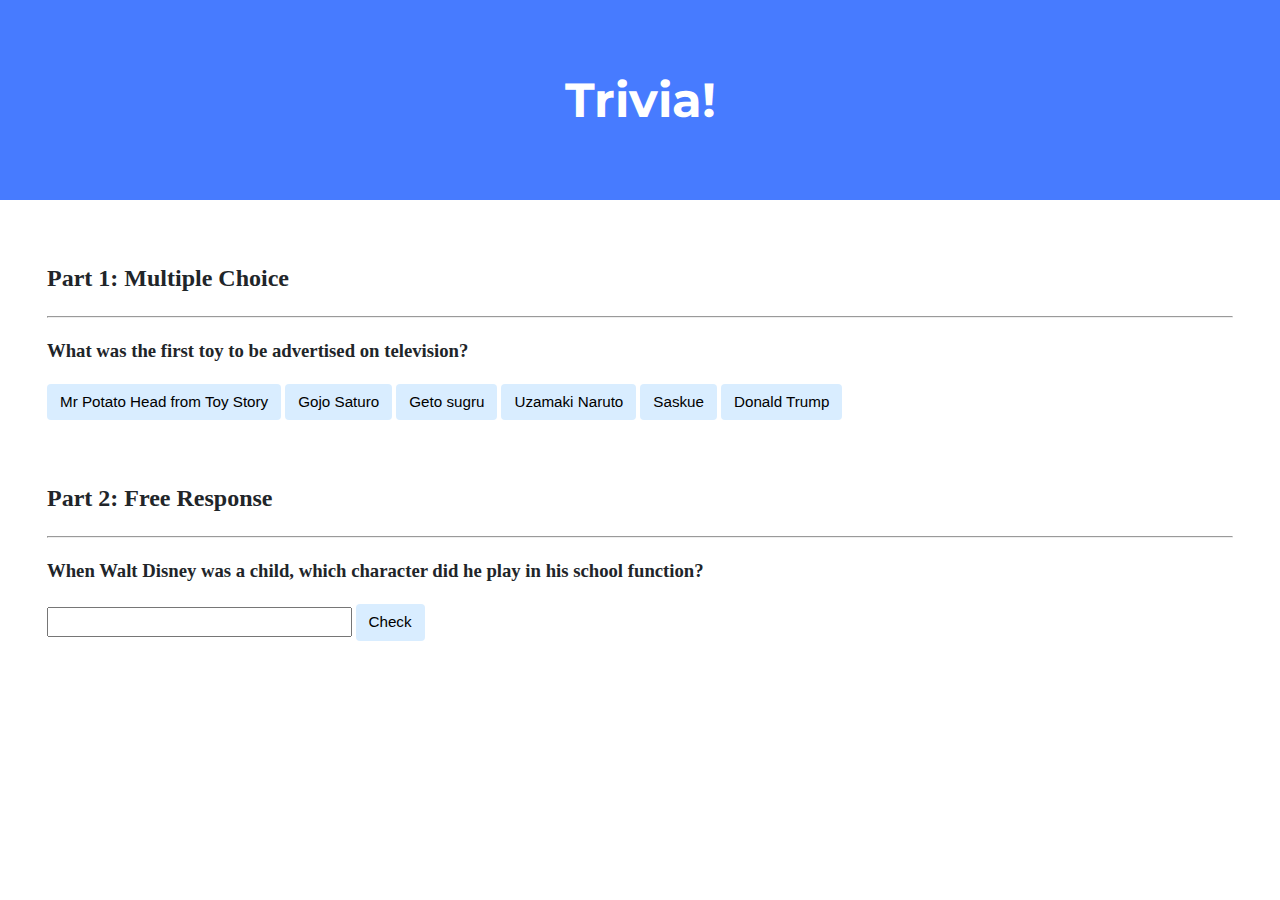
<file: Week 8/trivia/index.html>
<!DOCTYPE html>

<html lang="en">
    <head>
        <link href="https://fonts.googleapis.com/css2?family=Montserrat:wght@500&display=swap" rel="stylesheet">
        <link href="styles.css" rel="stylesheet">
        <title>Trivia!</title>
        <script>
            document.addEventListener('DOMContentLoaded', function(){
                // if user choose correct answer
                let correct = document.querySelector('.correct')
                correct.addEventListener('click', function(){
                    correct.style.backgroundColor = 'green';
                    document.querySelector('#feedback1').innerHTML = 'Correct!';
                });
                // if user choose the wrong answer
                let incorrect = document.querySelectorAll('.incorrect')
                for (let i = 0; i < incorrect.length; i++)
                {
                    incorrect[i].addEventListener('click', function(event){
                        event.target.style.backgroundColor = 'red';
                        document.querySelector('#feedback1').innerHTML = 'Incorrect!';
                    });
                }

              document.querySelector('#check').addEventListener('click', function(){
                    let input = document.querySelector('input');
                    if (input.value.toUpperCase() === 'PETER PAN'){
                        input.style.backgroundColor = 'green';
                        document.querySelector('#feedback2').innerHTML = 'Correct!';
                    } else {
                       input.style.backgroundColor = 'red';
                       document.querySelector('#feedback2').innerHTML = 'Incorrect';
                    }
                 });
            });
        </script>
    </head>
    <body>
        <div class="header">
            <h1>Trivia!</h1>
        </div>

        <div class="container">
            <div class="section">
                <h2>Part 1: Multiple Choice </h2>
                <hr>
                <h3>What was the first toy to be advertised on television?</h3>

                <button class="correct">Mr Potato Head from Toy Story</button>
                <button class="incorrect">Gojo Saturo</button>
                <button class="incorrect">Geto sugru</button>
                <button class="incorrect">Uzamaki Naruto</button>
                <button class="incorrect">Saskue</button>
                <button class="incorrect">Donald Trump</button>

                <p id="feedback1"></p>
            </div>

            <div class="section">
                <h2>Part 2: Free Response</h2>
                <hr>
                <h3>When Walt Disney was a child, which character did he play in his school function?</h3>
                <input type="text"></input>
                <button id="check">Check</button>

                <p id="feedback2"></p>
            </div>
        </div>
    </body>
</html>
</file>
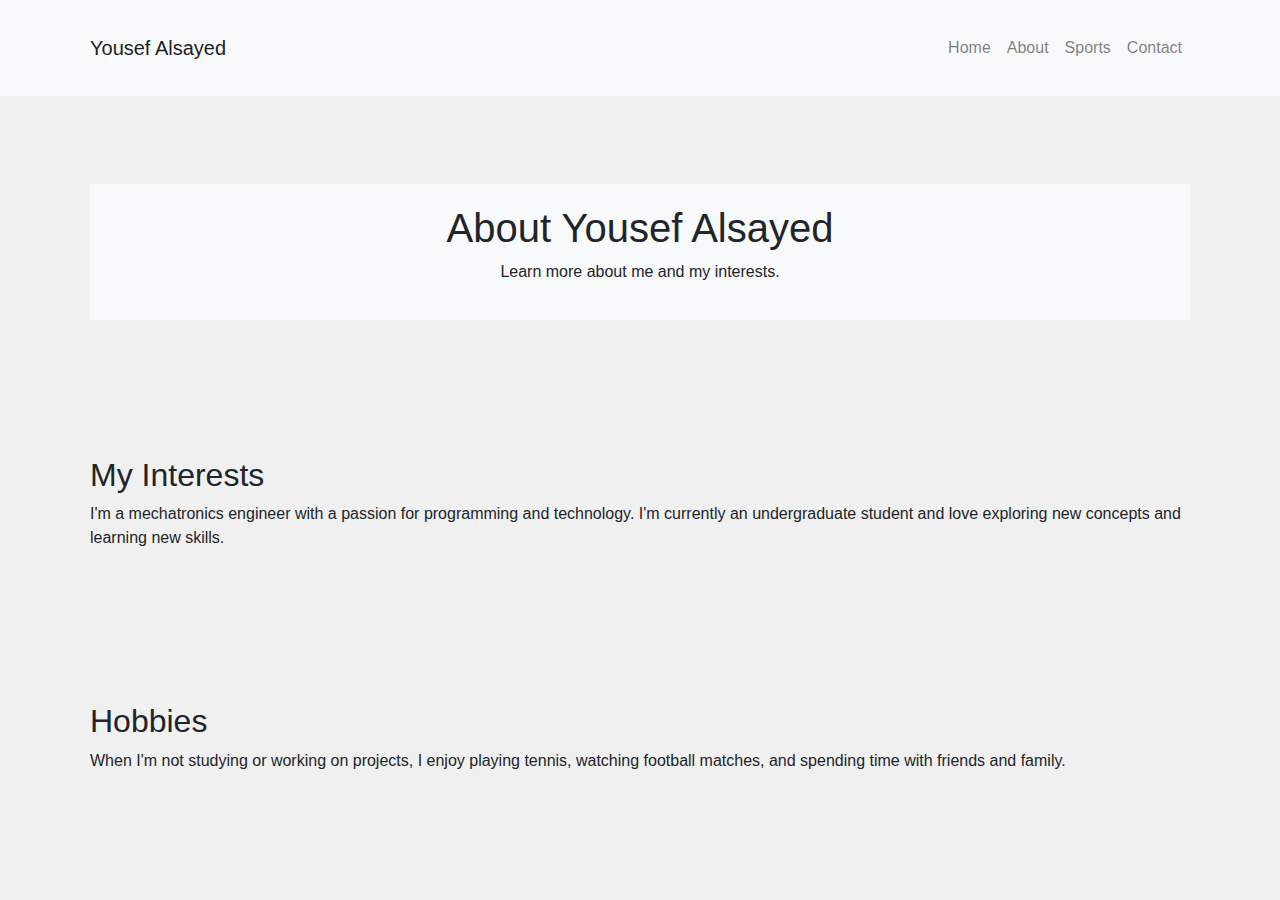
<file: Week 8/homepage/about.html>
<!DOCTYPE html>
<html lang="en">
<head>
    <meta charset="UTF-8">
    <meta name="viewport" content="width=device-width, initial-scale=1.0">
    <title>About Yousef Alsayed</title>
    <link rel="stylesheet" href="https://cdn.jsdelivr.net/npm/bootstrap@4.5.3/dist/css/bootstrap.min.css">
    <link href="styles.css" rel="stylesheet">
</head>
<body style="background-color: #f0f0f0;">
    <nav class="navbar navbar-expand-lg navbar-light bg-light">
        <div class="container">
            <a class="navbar-brand" href="index.html">Yousef Alsayed</a>
            <button class="navbar-toggler" type="button" data-toggle="collapse" data-target="#navbarNav" aria-controls="navbarNav" aria-expanded="false" aria-label="Toggle navigation">
                <span class="navbar-toggler-icon"></span>
            </button>
            <div class="collapse navbar-collapse" id="navbarNav">
                <ul class="navbar-nav ml-auto">
                    <li class="nav-item"><a class="nav-link" href="index.html">Home</a></li>
                    <li class="nav-item"><a class="nav-link" href="about.html">About</a></li>
                    <li class="nav-item"><a class="nav-link" href="sports.html">Sports</a></li>
                    <li class="nav-item"><a class="nav-link" href="contact.html">Contact</a></li>
                </ul>
            </div>
        </div>
    </nav>

    <div class="container">
        <header class="text-center my-5">
            <h1>About Yousef Alsayed</h1>
            <p>Learn more about me and my interests.</p>
        </header>
    </div>

    <div class="container">
        <section class="py-5">
            <h2>My Interests</h2>
            <p>I'm a mechatronics engineer with a passion for programming and technology. I'm currently an undergraduate student and love exploring new concepts and learning new skills.</p>
        </section>
    </div>

    <div class="container">
        <section class="py-5">
            <h2>Hobbies</h2>
            <p>When I'm not studying or working on projects, I enjoy playing tennis, watching football matches, and spending time with friends and family.</p>
        </section>
    </div>

    <script src="script.js"></script>
</body>
</html>
</file>
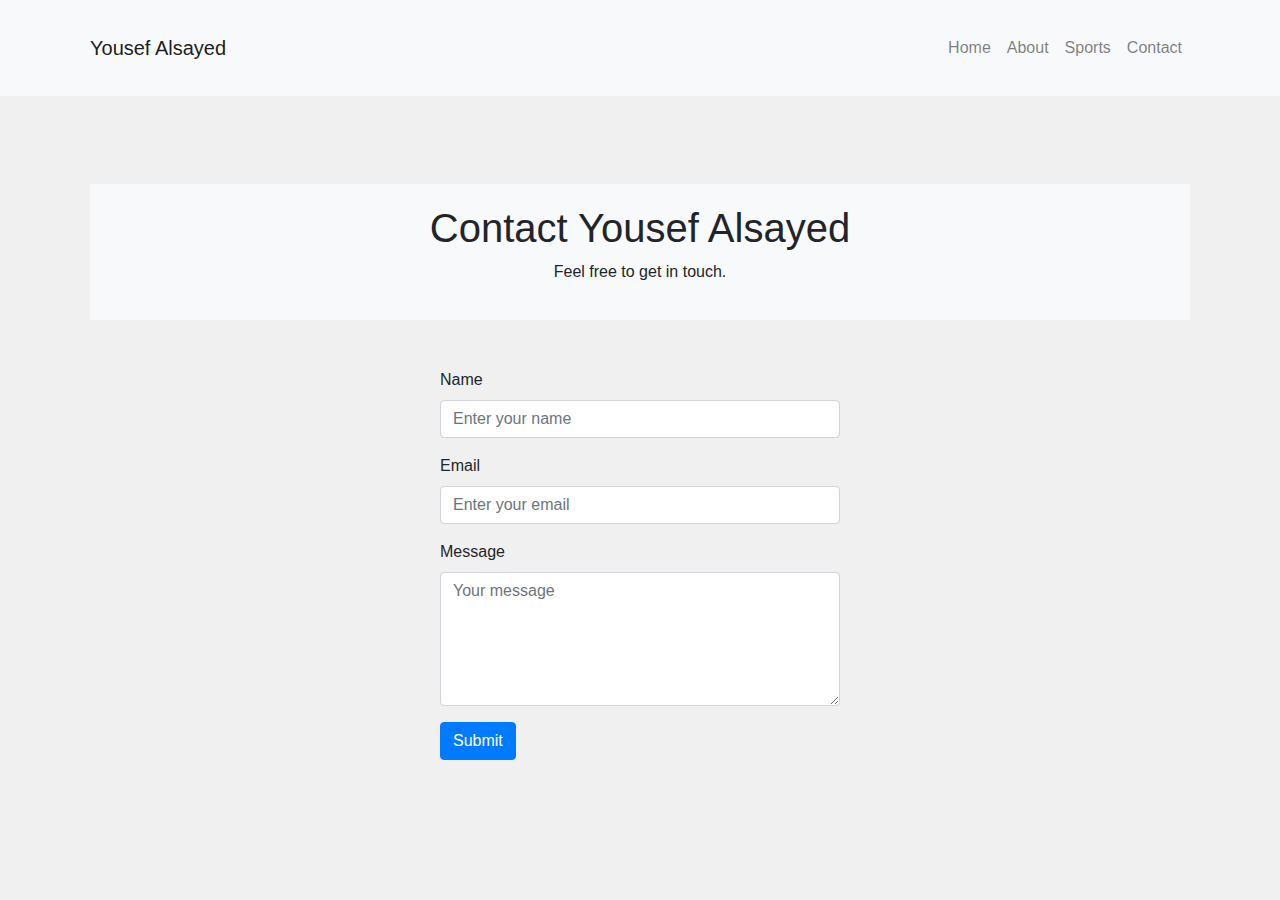
<file: Week 8/homepage/contact.html>
<!DOCTYPE html>
<html lang="en">
<head>
    <meta charset="UTF-8">
    <meta name="viewport" content="width=device-width, initial-scale=1.0">
    <title>Contact Yousef Alsayed</title>
    <link rel="stylesheet" href="https://cdn.jsdelivr.net/npm/bootstrap@4.5.3/dist/css/bootstrap.min.css">
    <link href="styles.css" rel="stylesheet">
</head>
<body style="background-color: #f0f0f0;">
    <nav class="navbar navbar-expand-lg navbar-light bg-light">
        <div class="container">
            <a class="navbar-brand" href="index.html">Yousef Alsayed</a>
            <button class="navbar-toggler" type="button" data-toggle="collapse" data-target="#navbarNav" aria-controls="navbarNav" aria-expanded="false" aria-label="Toggle navigation">
                <span class="navbar-toggler-icon"></span>
            </button>
            <div class="collapse navbar-collapse" id="navbarNav">
                <ul class="navbar-nav ml-auto">
                    <li class="nav-item"><a class="nav-link" href="index.html">Home</a></li>
                    <li class="nav-item"><a class="nav-link" href="about.html">About</a></li>
                    <li class="nav-item"><a class="nav-link" href="sports.html">Sports</a></li>
                    <li class="nav-item"><a class="nav-link" href="contact.html">Contact</a></li>
                </ul>
            </div>
        </div>
    </nav>

    <div class="container">
        <header class="text-center my-5">
            <h1>Contact Yousef Alsayed</h1>
            <p>Feel free to get in touch.</p>
        </header>
        <form class="contact-form">
            <div class="form-group">
                <label for="name">Name</label>
                <input type="text" class="form-control" id="name" placeholder="Enter your name">
            </div>
            <div class="form-group">
                <label for="email">Email</label>
                <input type="email" class="form-control" id="email" placeholder="Enter your email">
            </div>
            <div class="form-group">
                <label for="message">Message</label>
                <textarea class="form-control" id="message" rows="5" placeholder="Your message"></textarea>
            </div>
            <button type="submit" class="btn btn-primary">Submit</button>
        </form>
    </div>

    <script src="script.js"></script>
</body>
</html>
</file>
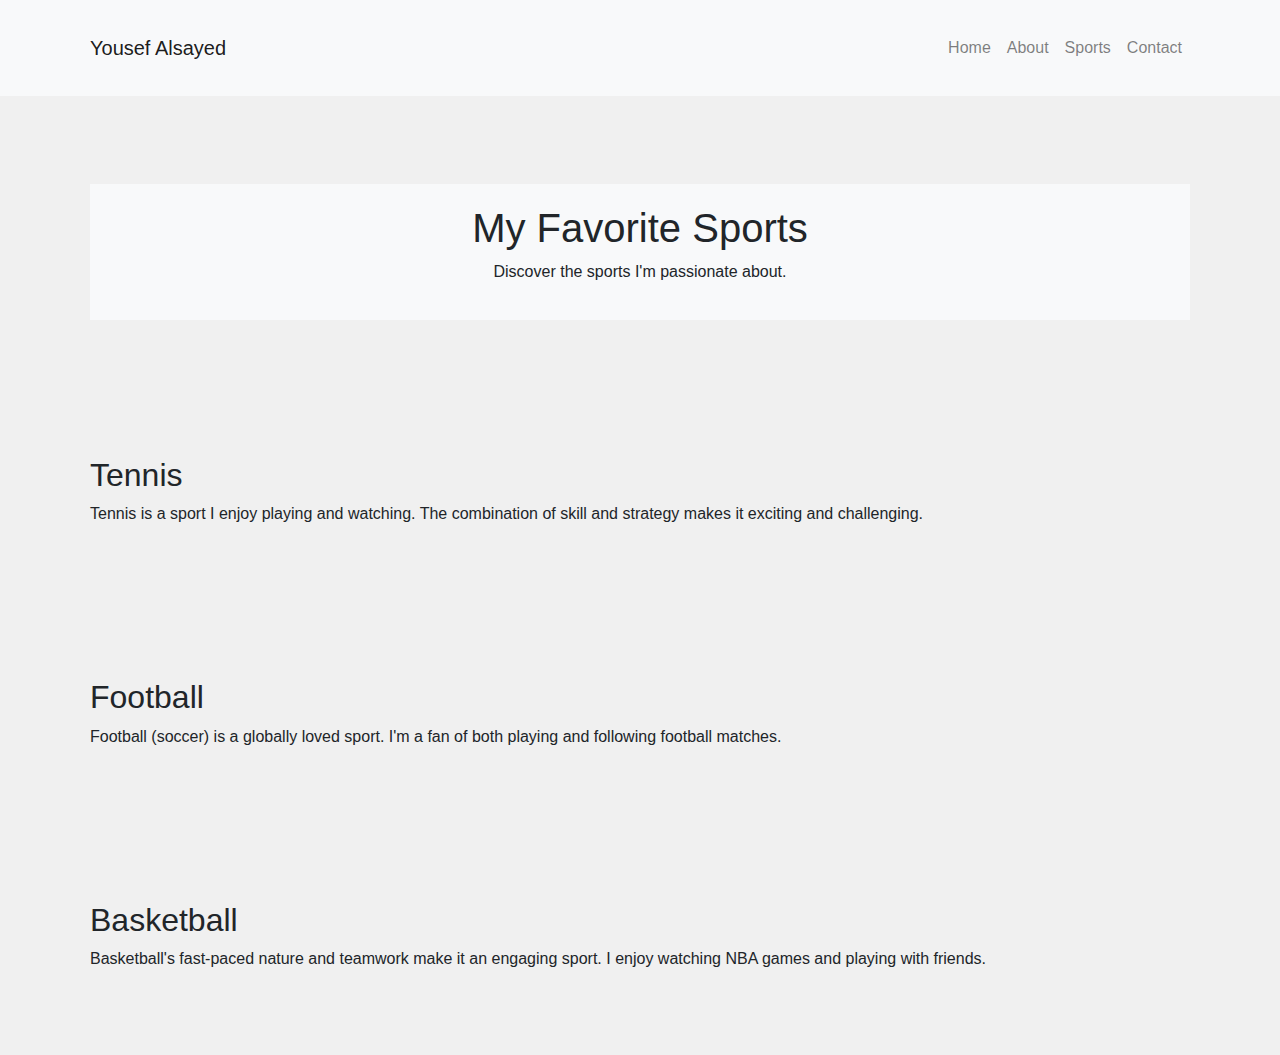
<file: Week 8/homepage/sports.html>
<!DOCTYPE html>
<html lang="en">
<head>
    <meta charset="UTF-8">
    <meta name="viewport" content="width=device-width, initial-scale=1.0">
    <title>My Favorite Sports</title>
    <link rel="stylesheet" href="https://cdn.jsdelivr.net/npm/bootstrap@4.5.3/dist/css/bootstrap.min.css">
    <link href="styles.css" rel="stylesheet">
</head>
<body style="background-color: #f0f0f0;">
    <nav class="navbar navbar-expand-lg navbar-light bg-light">
        <div class="container">
            <a class="navbar-brand" href="index.html">Yousef Alsayed</a>
            <button class="navbar-toggler" type="button" data-toggle="collapse" data-target="#navbarNav" aria-controls="navbarNav" aria-expanded="false" aria-label="Toggle navigation">
                <span class="navbar-toggler-icon"></span>
            </button>
            <div class="collapse navbar-collapse" id="navbarNav">
                <ul class="navbar-nav ml-auto">
                    <li class="nav-item"><a class="nav-link" href="index.html">Home</a></li>
                    <li class="nav-item"><a class="nav-link" href="about.html">About</a></li>
                    <li class="nav-item"><a class="nav-link" href="sports.html">Sports</a></li>
                    <li class="nav-item"><a class="nav-link" href="contact.html">Contact</a></li>
                </ul>
            </div>
        </div>
    </nav>

    <div class="container">
        <header class="text-center my-5">
            <h1>My Favorite Sports</h1>
            <p>Discover the sports I'm passionate about.</p>
        </header>
    </div>

    <div class="container">
        <section class="py-5">
            <h2>Tennis</h2>
            <p>Tennis is a sport I enjoy playing and watching. The combination of skill and strategy makes it exciting and challenging.</p>
        </section>
    </div>

    <div class="container">
        <section class="py-5">
            <h2>Football</h2>
            <p>Football (soccer) is a globally loved sport. I'm a fan of both playing and following football matches.</p>
        </section>
    </div>

    <div class="container">
        <section class="py-5">
            <h2>Basketball</h2>
            <p>Basketball's fast-paced nature and teamwork make it an engaging sport. I enjoy watching NBA games and playing with friends.</p>
        </section>
    </div>

    <script src="script.js"></script>
</body>
</html>
</file>
<file: Week 8/trivia/styles.css>
body {
    background-color: #fff;
    color: #212529;
    font-size: 1rem;
    font-weight: 400;
    line-height: 1.5;
    margin: 0;
    text-align: left;
}

.container {
    margin-left: auto;
    margin-right: auto;
    padding-left: 15px;
    padding-right: 15px;
}

.header {
    background-color: #477bff;
    color: #fff;
    margin-bottom: 2rem;
    padding: 2rem 1rem;
    text-align: center;
}

.section {
    padding: 0.5rem 2rem 1rem 2rem;
}

.section:hover {
    background-color: #f5f5f5;
    transition: color 2s ease-in-out, background-color 0.15s ease-in-out;
}

h1 {
    font-family: 'Montserrat', sans-serif;
    font-size: 48px;
}

button, input[type="submit"] {
    background-color: #d9edff;
    border: 1px solid transparent;
    border-radius: 0.25rem;
    font-size: 0.95rem;
    font-weight: 400;
    line-height: 1.5;
    padding: 0.375rem 0.75rem;
    text-align: center;
    transition: color 0.15s ease-in-out, background-color 0.15s ease-in-out, border-color 0.15s ease-in-out, box-shadow 0.15s ease-in-out;
    vertical-align: middle;
}


input[type="text"] {
    line-height: 1.8;
    width: 25%;
}

input[type="text"]:hover {
    background-color: #f5f5f5;
    transition: color 2s ease-in-out, background-color 0.15s ease-in-out;
}
</file>
<file: Week 8/homepage/styles.css>
body {
    font-family: Arial, sans-serif;
    margin: 0;
    padding: 0;
}

.navbar {
    margin-bottom: 20px;
}

header {
    background-color: #f8f9fa;
    padding: 20px;
}

.container {
    padding: 20px;
}

.contact-form {
    max-width: 400px;
    margin: 0 auto;
}
</file>
